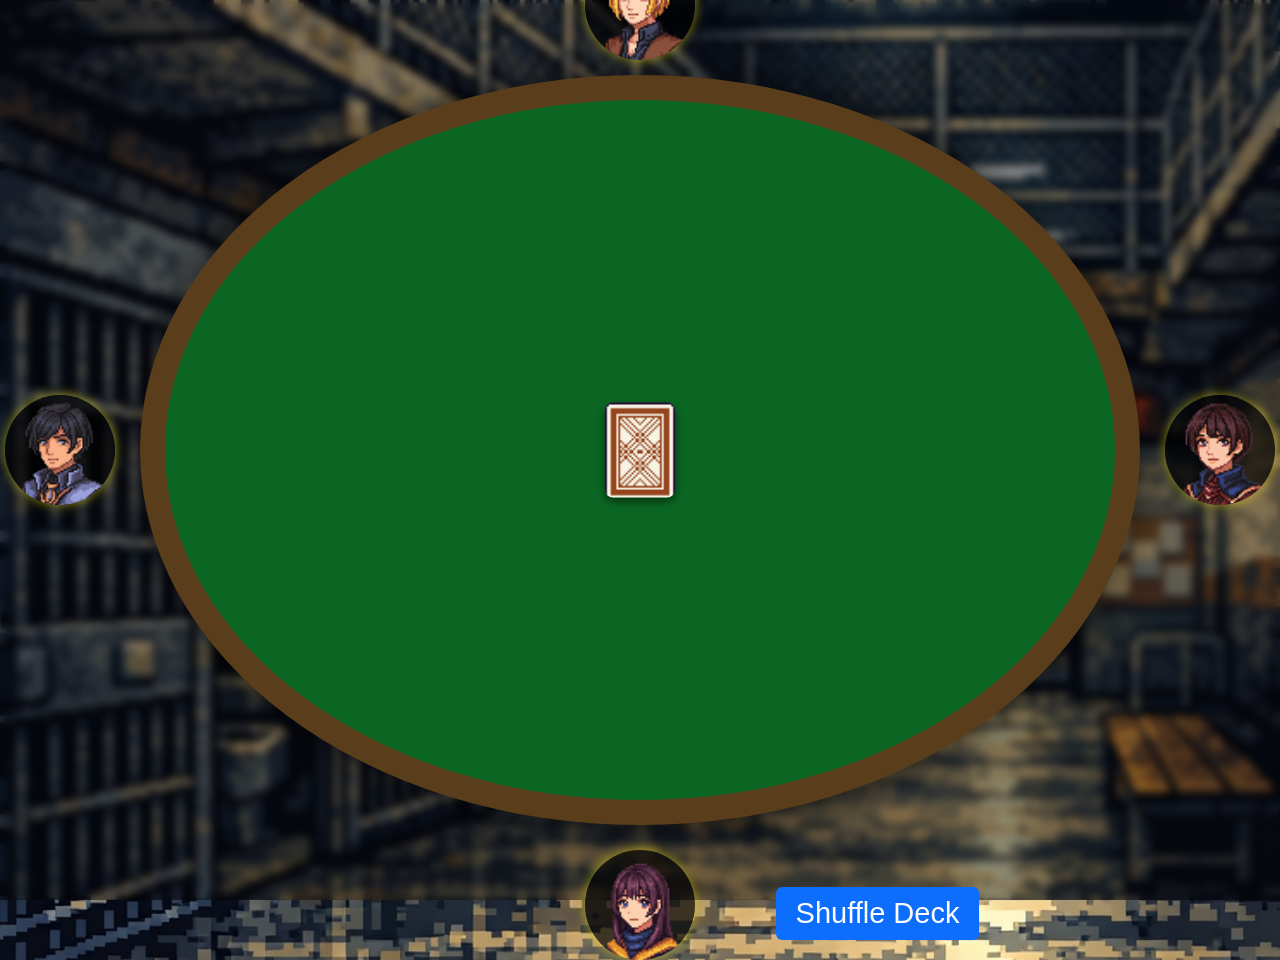
<file: locked-up/index.html>
<!DOCTYPE html>
<html lang="en">
<head>
    <meta charset="UTF-8">
    <meta name="viewport" content="width=device-width, initial-scale=1.0">

    <title>Locked-Up! Card Game</title>

    <!-- GAME CSS ONLY -->
    <link href="locked-up.css" rel="stylesheet">
</head>

<body>

    <!-- GAME WINDOW -->
    <div id="game-window">

        <div id="table-wrapper">
            <div class="table-surface">

                <!-- Portraits -->
                <div id="player-portrait" class="portrait-placeholder"></div>
                <div id="partner-portrait" class="portrait-placeholder"></div>
                <div id="opponent1-portrait" class="portrait-placeholder"></div>
                <div id="opponent2-portrait" class="portrait-placeholder"></div>

                <!-- Hand Areas -->
                <div id="player-hand"></div>
                <div id="partner-hand"></div>
                <div id="opponent1-hand"></div>
                <div id="opponent2-hand"></div>

                <!-- Shuffle Button + Deck -->
                <button id="shuffle-btn" class="btn-game">Shuffle Deck</button>
                <div id="visual-deck"></div>

            </div>
        </div>

    </div>

    <!-- GAME LOGIC -->
    <script src="locked-up.js"></script>

</body>
</html>
</file>
<file: locked-up/locked-up.css>
/* ================================
   Desktop scaling (optional)
================================ */
@media (min-width: 1024px) {
    html {
        font-size: 29px;
    }
}

body {
    background-image: url('assets/ui/locked-upbg.png');
    background-size: cover;
    background-position: center;
    background-repeat: no-repeat;
    margin: 0;
    padding: 0;
}

/* ================================
   Game Window
================================ */
#game-window {
    width: 100vw;
    height: 100vh;
    background: rgba(0, 0, 0, 0.45);
    backdrop-filter: blur(4px);
    display: flex;
    justify-content: center;
    align-items: center;
    position: relative;
}

/* ================================
   Table Wrapper (Auto Scaling)
================================ */
#table-wrapper {
    width: 1000px;
    height: 700px;
    display: flex;
    justify-content: center;
    align-items: center;
    position: relative;      
    transform-origin: top left;
}


/* ================================
   Mobile Landscape Scaling
================================ */
@media (max-width: 900px) and (orientation: landscape) {
    #table-wrapper {
        width: 700px;
        height: 490px;
    }

    .table-surface {
        width: 700px;
        height: 490px;
        border-width: 18px; /* optional: shrink border */
    }

    .card {
        width: 65px;
        height: 90px;
    }

    .portrait-placeholder {
        width: 90px;
        height: 90px;
    }
}




@media (orientation: portrait) {
    #game-window::before {
        content: "Rotate your device to play";
        position: absolute;
        top: 50%;
        left: 50%;
        transform: translate(-50%, -50%);
        color: white;
        font-size: 1.5rem;
        text-align: center;
        padding: 20px;
        background: rgba(0,0,0,0.6);
        border-radius: 12px;
        z-index: 9999;
    }
}


/* ================================
   Oval Table
================================ */
.table-surface {
    width: 1000px;
    height: 700px;
    background: #0b6623;
    border-radius: 50%;
    border: 25px solid #5a3e1b;
    box-shadow: 0 0 40px rgba(0, 0, 0, 0.6);
    position: relative;
}

/* ================================
   Shuffle Button
================================ */
#shuffle-btn {
    position: absolute;
    bottom: -140px;
    left: 75%;
    transform: translateX(-50%);
    z-index: 10;
    padding: 10px 20px;
    background: #0d6efd;
    color: white;
    border: none;
    border-radius: 6px;
    cursor: pointer;
    font-size: 1rem;
}

#shuffle-btn:hover {
    background: #0b5ed7;
}

/* ================================
   Deck
================================ */
#visual-deck {
    position: absolute;
    top: 50%;
    left: 50%;
    width: 70px;
    height: 95px;
    transform: translate(-50%, -50%);
    background-image: url('assets/card/Back_4.png');
    background-size: cover;
    border-radius: 8px;
    box-shadow: 0 4px 8px rgba(0, 0, 0, 0.5);
}

/* ================================
   Portraits
================================ */
.portrait-placeholder {
    position: absolute;
    width: 110px;
    height: 110px;
    border-radius: 50%;
    background-size: cover;
    background-color: rgba(0, 0, 0, 0.665);
    box-shadow: 0 0 12px rgba(248, 232, 8, 0.573);
}

#partner-portrait {
    background-image: url('assets/characters/1.png');
    top: -150px;
    left: 50%;
    transform: translateX(-50%);
}

#player-portrait {
    background-image: url('assets/characters/2.png');
    bottom: -160px;
    left: 50%;
    transform: translateX(-50%);
}

#opponent1-portrait {
    background-image: url('assets/characters/3.png');
    top: 50%;
    left: -160px;
    transform: translateY(-50%);
}

#opponent2-portrait {
    background-image: url('assets/characters/4.png');
    top: 50%;
    right: -160px;
    transform: translateY(-50%);
}

/* ================================
   Cards
================================ */
.card {
    position: absolute;
    width: 85px;
    height: 115px;
    background-size: cover;
    border-radius: 8px;
    transition: top 0.35s ease, left 0.35s ease, transform 0.35s ease;
}

/* ================================
   Hand Areas (your exact layout)
================================ */
#player-hand,
#partner-hand,
#opponent1-hand,
#opponent2-hand {
    position: absolute;
    height: 140px;
    pointer-events: none;
}

/* Player bottom */
#player-hand {
    top: 520px;
    left: 50%;
    width: 500px;
    transform: translateX(-50%);
}

/* Partner top */
#partner-hand {
    top: 30px;
    left: 50%;
    width: 500px;
    transform: translateX(-50%);
}

/* Opponent left */
#opponent1-hand {
    left: -110px;
    top: 50%;
    width: 500px;
    transform: translateY(-50%) rotate(-90deg);
}

/* Opponent right */
#opponent2-hand {
    right: -110px;
    top: 50%;
    width: 500px;
    transform: translateY(-50%) rotate(90deg);
}
</file>
